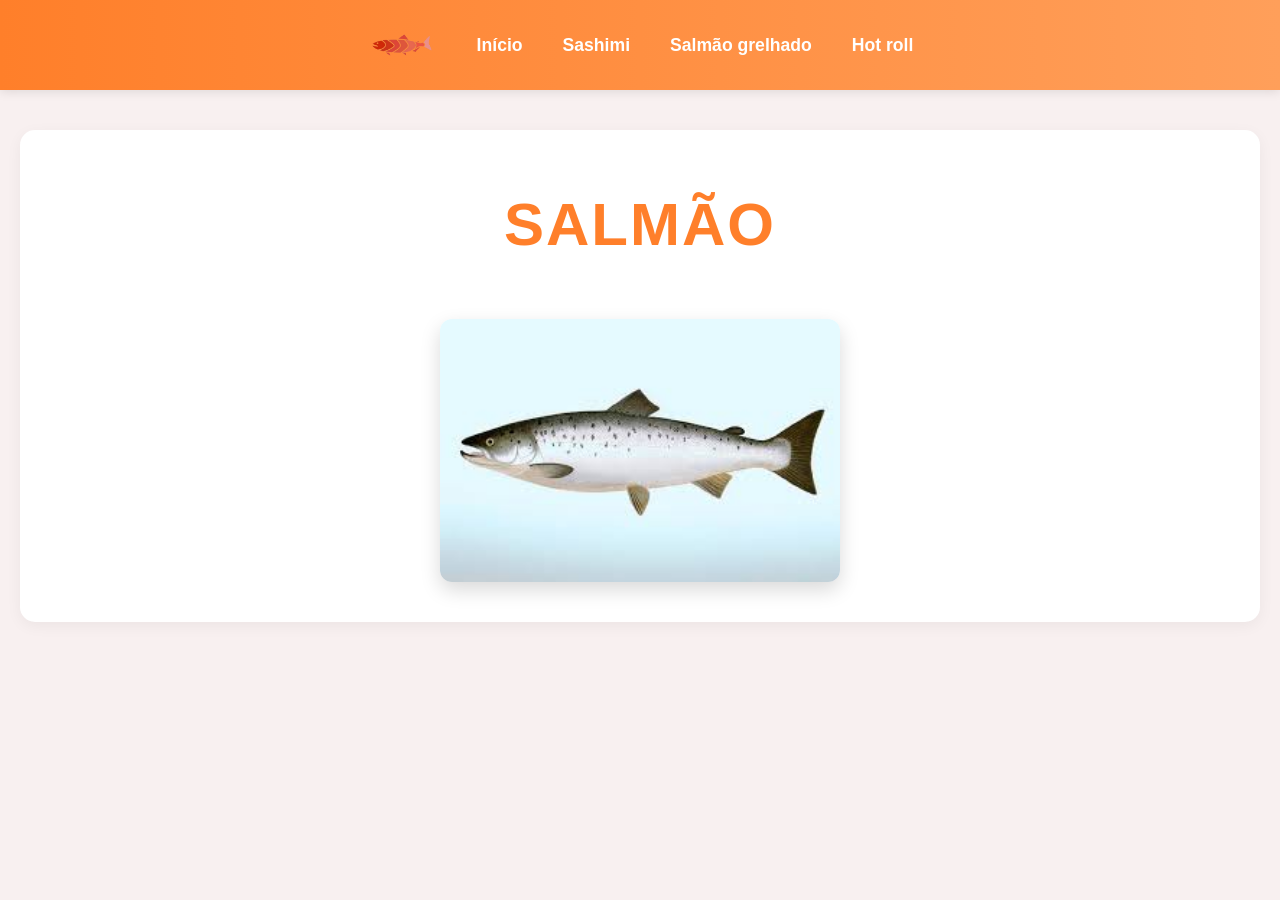
<file: GCW/index.html>
<!DOCTYPE html>
<html lang="pt-br">
<head>
<meta charset="UTF-8">
<title>Salmão</title>
<link rel="stylesheet" href="style.css">
</head>

<body>

<header>
<nav>

<img src="img/salmaologo.png" class="logo">

<a href="index.html">Início</a>
<a href="sashimi.html">Sashimi</a>
<a href="salmaogrelhado.html">Salmão grelhado</a>
<a href="hotholl.html">Hot roll</a>

</nav>
</header>
<div class="container">

<h1>Salmão</h1>

<div class="conteudo">

<img src="img/Salmão.jpg" class="imagem-principal">

</div>

</div>


</div>

</div>

</body>
</html>
</file>
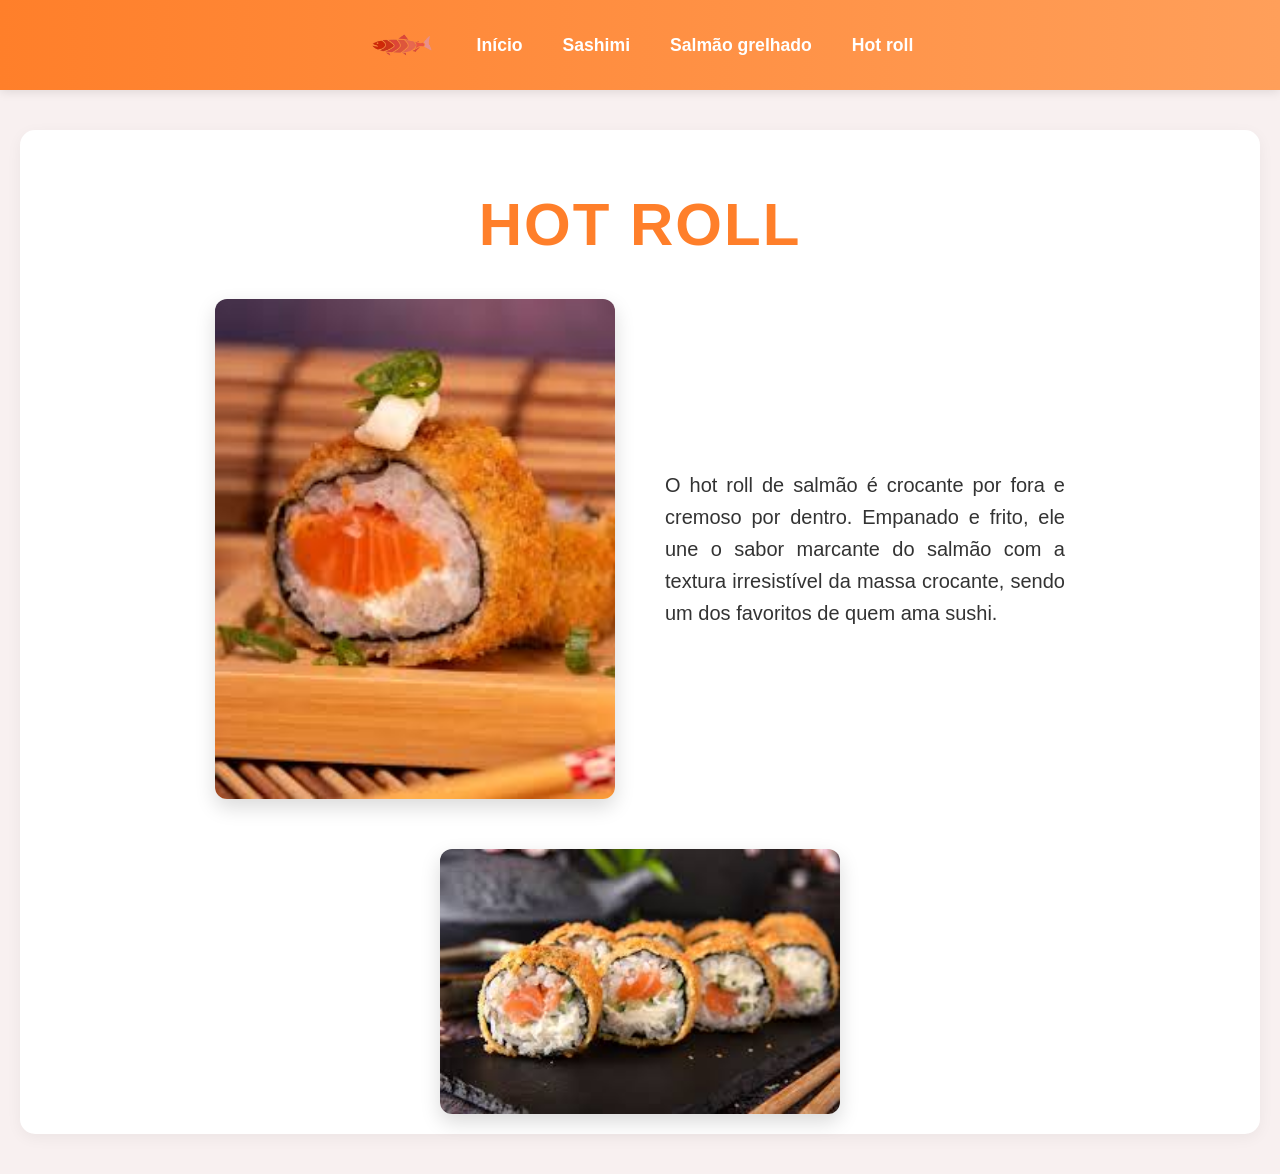
<file: GCW/hotholl.html>
<!DOCTYPE html>
<html lang="pt-br">
<head>
<meta charset="UTF-8">
<title>Hot roll</title>
<link rel="stylesheet" href="style.css">
</head>

<body>

<header>
<nav>
<img src="img/salmaologo.png">
<a href="index.html">Início</a>
<a href="sashimi.html">Sashimi</a>
<a href="salmaogrelhado.html">Salmão grelhado</a>
<a href="hotholl.html">Hot roll</a>
</nav>
</header>

<div class="container">

<h1>Hot roll</h1>

<div class="conteudo">

<img src="img/hotholl1.jpg">

<div class="texto">
<p>
O hot roll de salmão é crocante por fora e cremoso 
por dentro. Empanado e frito, ele une o sabor 
marcante do salmão com a textura irresistível da 
massa crocante, sendo um dos favoritos de quem 
ama sushi.
</p>
</div>

<img src="img/hotholl2.jpg">

</div>

</div>

</body>
</html>
</file>
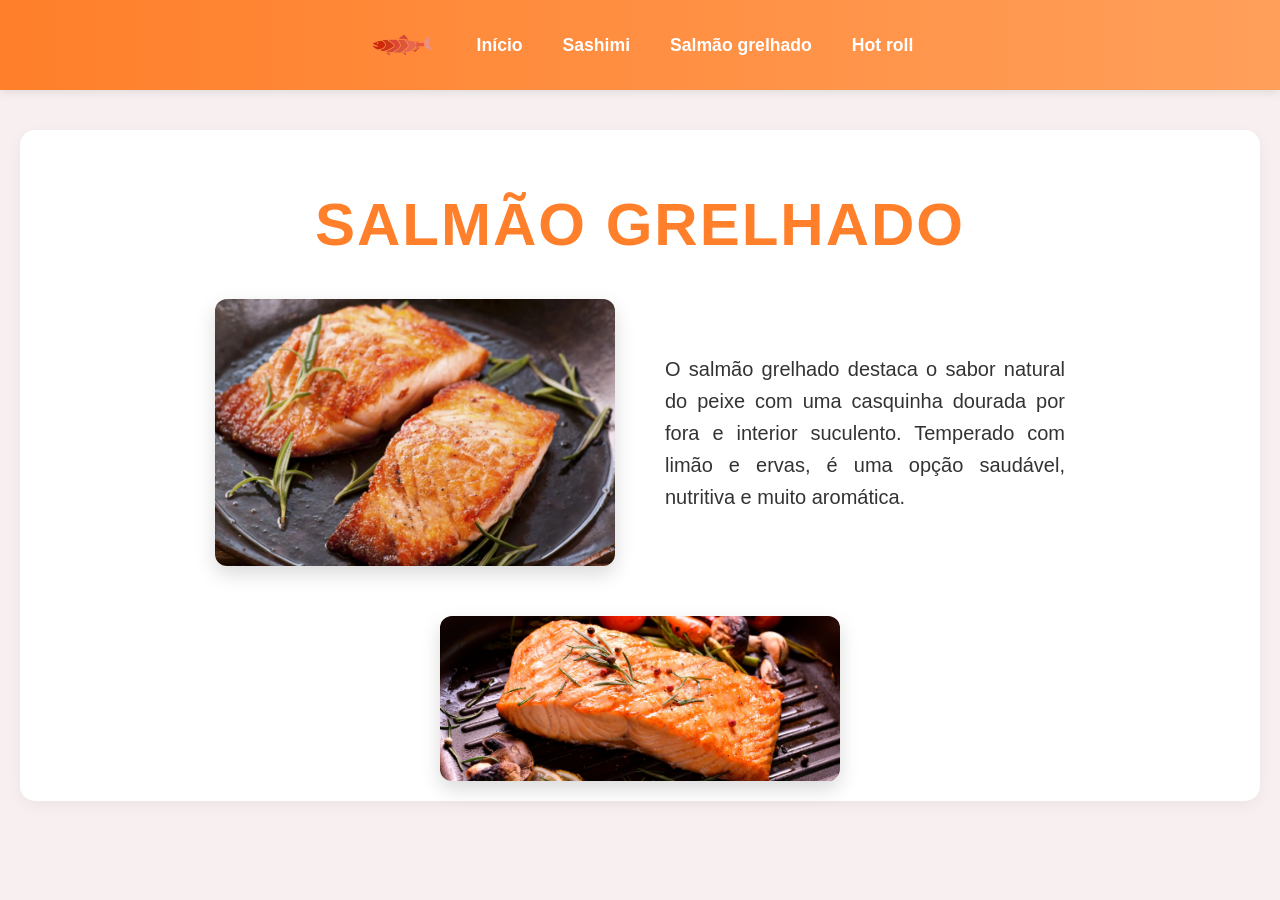
<file: GCW/salmaogrelhado.html>
<!DOCTYPE html>
<html lang="pt-br">
<head>
<meta charset="UTF-8">
<title>Salmão grelhado</title>
<link rel="stylesheet" href="style.css">
</head>

<body>

<header>
<nav>

<img src="img/salmaologo.png" class="logo">

<a href="index.html">Início</a>
<a href="sashimi.html">Sashimi</a>
<a href="salmaogrelhado.html">Salmão grelhado</a>
<a href="hotholl.html">Hot roll</a>

</nav>
</header>

<div class="container">

<h1>Salmão grelhado</h1>

<div class="conteudo">

<img src="img/Salmao-grelhado-2.webp">

<div class="texto">
<p>
O salmão grelhado destaca o sabor natural do peixe 
com uma casquinha dourada por fora e interior suculento. 
Temperado com limão e ervas, é uma opção saudável, 
nutritiva e muito aromática.
</p>
</div>

<img src="img/Salmãogrelado2.jpg">

</div>

</div>

</body>
</html>
</file>
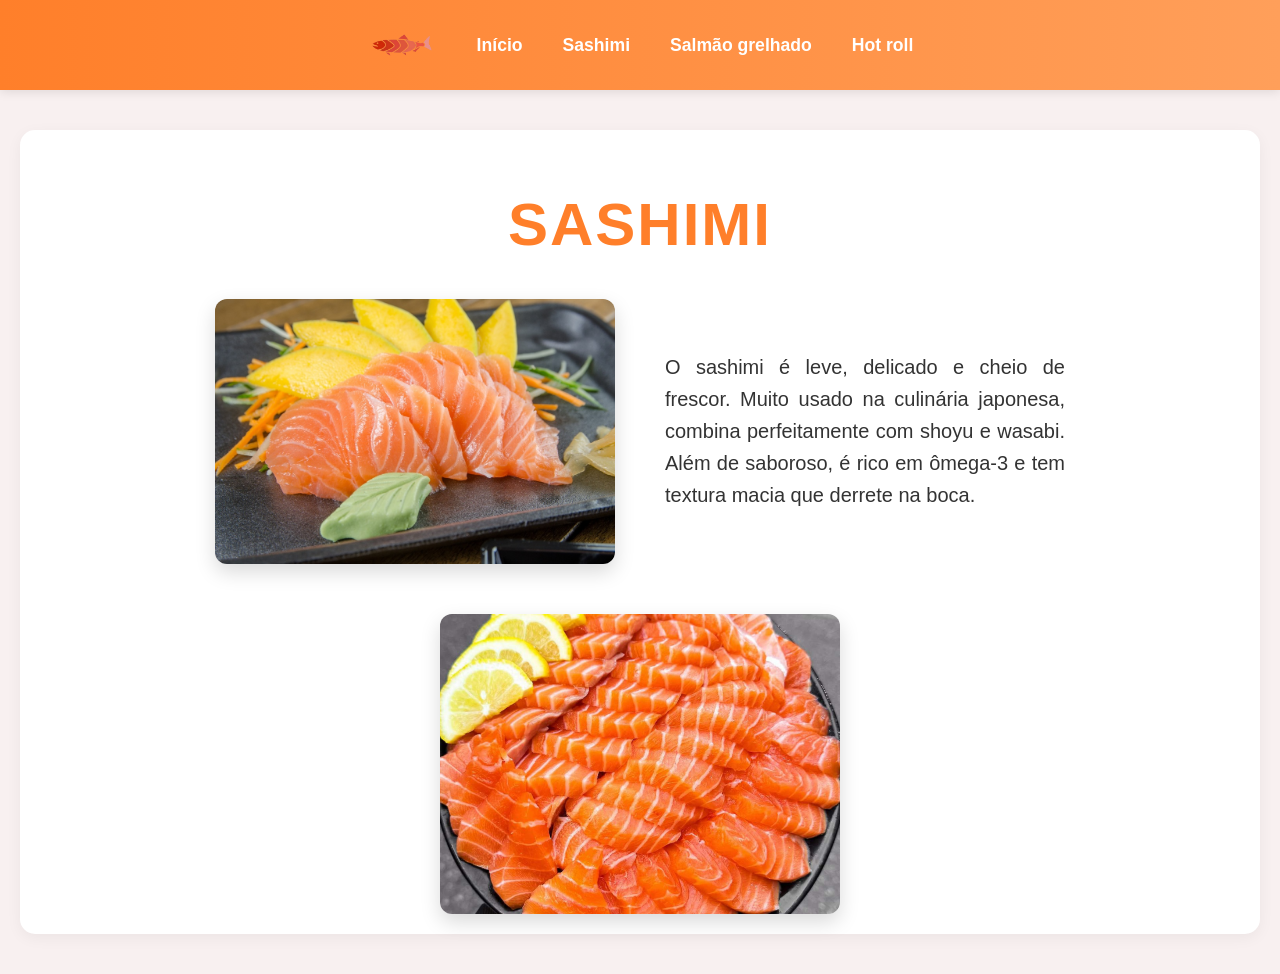
<file: GCW/sashimi.html>
<!DOCTYPE html>
<html lang="pt-br">
<head>
<meta charset="UTF-8">
<title>Sashimi</title>
<link rel="stylesheet" href="style.css">
</head>

<body>

<header>
<nav>

<img src="img/salmaologo.png" class="logo">

<a href="index.html">Início</a>
<a href="sashimi.html">Sashimi</a>
<a href="salmaogrelhado.html">Salmão grelhado</a>
<a href="hotholl.html">Hot roll</a>

</nav>
</header>

<div class="container">

<h1>Sashimi</h1>

<div class="conteudo">

<img src="img/salmão cru1.jpg">

<div class="texto">
<p>
O sashimi é leve, delicado e cheio de frescor. 
Muito usado na culinária japonesa, combina 
perfeitamente com shoyu e wasabi. 
Além de saboroso, é rico em ômega-3 e tem 
textura macia que derrete na boca.
</p>
</div>

<img src="img/salmãocru2.jpg">

</div>

</div>

</body>
</html>
</file>
<file: GCW/style.css>
body {
    margin: 0;
    font-family: 'Segoe UI', Tahoma, Geneva, Verdana, sans-serif;
    background-color: #f8f0f0;
    color: #333;
}

header {
    background: linear-gradient(90deg, #ff7f2a, #ff9f5a);
    padding: 10px 0;
    box-shadow: 0 2px 10px rgba(0,0,0,0.1);
    position: sticky;
    top: 0;
    z-index: 1000;
}

nav {
    display: flex;
    justify-content: center;
    align-items: center;
    gap: 40px;
}

nav img {
    width: 70px;
    transition: transform 0.3s;
}

nav img:hover {
    transform: scale(1.1);
}

nav a {
    text-decoration: none;
    color: white;
    font-weight: bold;
    font-size: 1.1rem;
    transition: color 0.3s;
}

nav a:hover {
    color: #333;
}

.container {
    max-width: 1200px;
    margin: 40px auto;
    padding: 20px;
    background: white;
    border-radius: 15px;
    box-shadow: 0 4px 15px rgba(0,0,0,0.05);
}

h1 {
    text-align: center;
    font-size: 60px;
    color: #ff7f2a;
    margin-bottom: 40px;
    text-transform: uppercase;
    letter-spacing: 2px;
}

.conteudo {
    display: flex;
    align-items: center;
    justify-content: center;
    gap: 50px;
    flex-wrap: wrap;
}

.conteudo img {
    width: 100%;
    max-width: 400px;
    border-radius: 12px;
    box-shadow: 0 8px 20px rgba(0,0,0,0.15);
    transition: transform 0.3s;
}

.conteudo img:hover {
    transform: translateY(-5px);
}

.texto {
    max-width: 400px;
    font-size: 20px;
    line-height: 1.6;
    text-align: justify;
}

.imagem-principal {
    width: 100%;
    max-width: 900px;
    height: auto;
    display: block;
    margin: 20px auto;
    border-radius: 20px;
}
</file>
